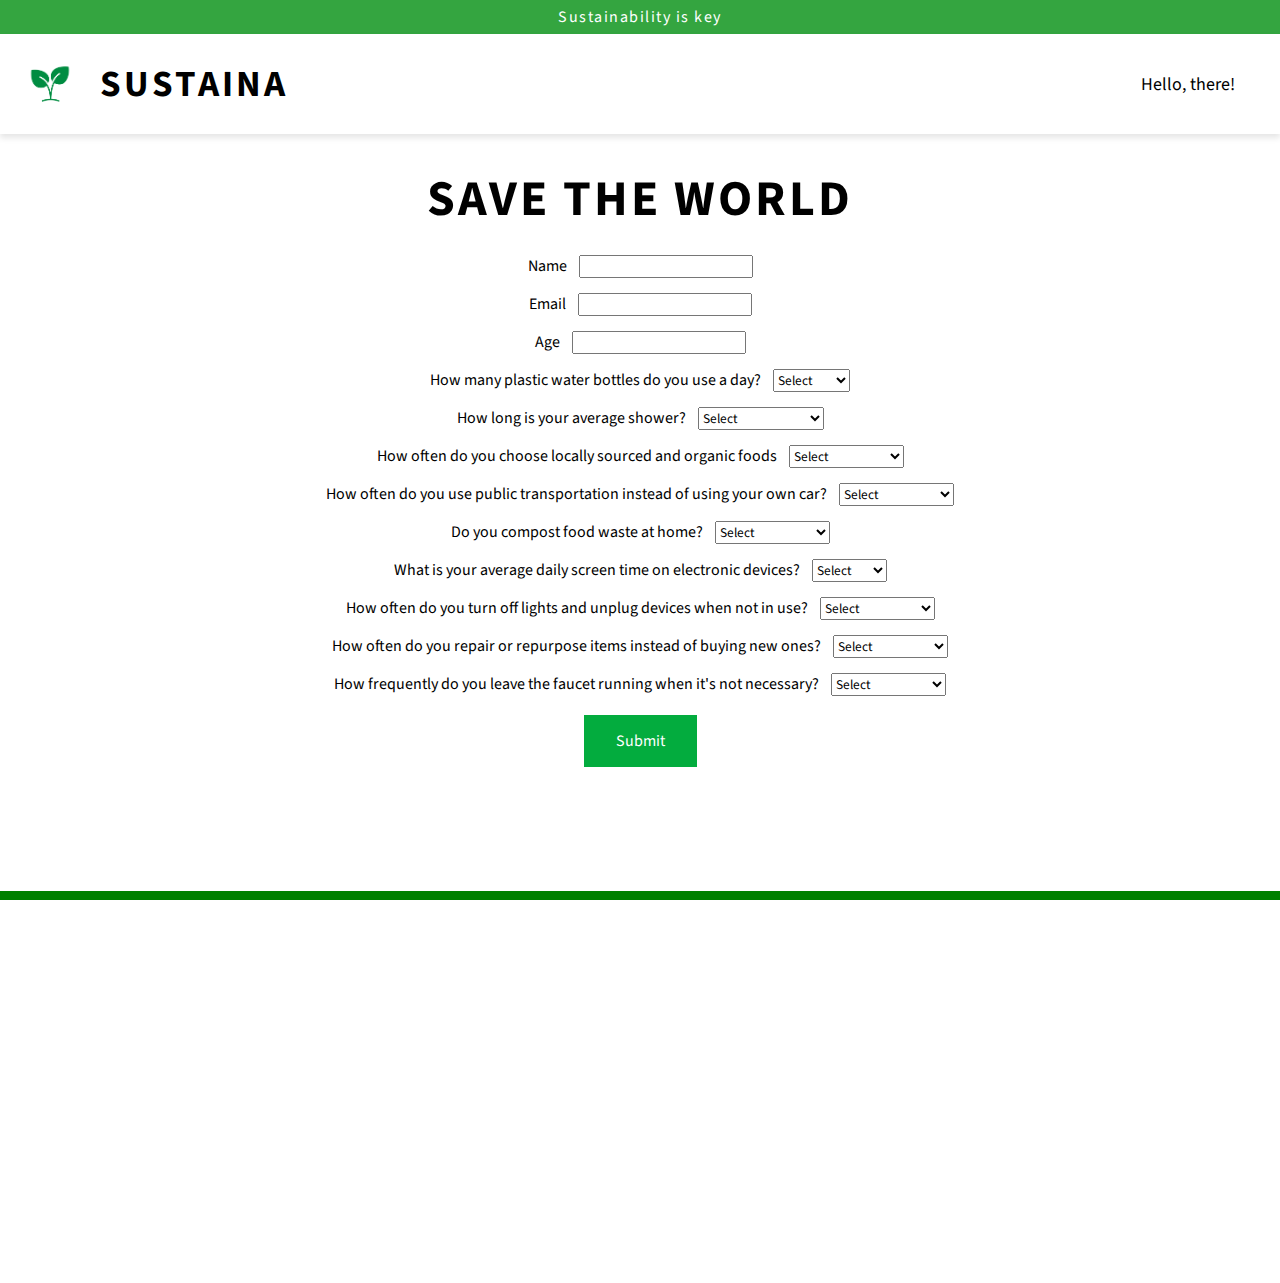
<file: Sustaina/pages/survey.html>
<!DOCTYPE html>
<html lang="en">
<head>
    <meta charset="UTF-8">
    <meta http-equiv="X-UA-Compatible" content="IE=edge">
    <meta name="viewport" content="width=device-width, initial-scale=1.0">
    <link rel ="stylesheet" type="text/css" href="survey.css">
    <link rel ="stylesheet" type="text/css" href="https://cdnjs.cloudflare.com/ajax/libs/font-awesome/6.4.0/css/all.min.css">

    <title>SUSTAINA</title>
</head>
<body>
    <header>
        <p>Sustainability is key</p>
      </header>
    <nav>
        <div class="logo">
            <img src="photos/Untitled (1).png">
          <h1>SUSTAINA</h1>
        
        </div>
        <div class="d-flex flex-row-reverse bd-highlight">
        <ul>
          <li><a href="#"></a>Hello, there!</li>
          
       
        </ul>
      </div>
        
      </nav>

      
      <h1 id="title">SAVE THE WORLD</h1>
    
    
     
      
      <form id="form" action="submit.php" method="POST">
          <div class="input-element">
              <label for="name">Name</label>
              <input id="name" type="text" name="name" required>
          </div>
          <div class="input-element">
              <label for="email">Email</label>
              <input id="email" type="email" name="email" required>
          </div>
          <div class="input-element">
              <label for="age">Age</label>
              <input id="age" type="number" name="age" required>
          </div>
      
         
          <div class="input-element">
              <label for="water_bottles">How many plastic water bottles do you use a day?</label>
              <select id="water_bottles" name="water_bottles" required>
                <option value="-">Select</option>
                  <option value="0">0</option>
                  <option value="1">1</option>
                  <option value="2">2</option>
                  <option value="3">3</option>
                  <option value="4+">4 or more</option>
              </select>
          </div>
          <div class="input-element">
              <label for="shower_duration">How long is your average shower?</label>
              <select id="shower_duration" name="shower_duration" required>
                <option value="-">Select</option>
                <option value="0-5">0-5 minutes</option>
                <option value="5-10">5-10 minutes</option>
                  <option value="10-20">10-20 minutes</option>
                  <option value="20-30">20-30 minutes</option>
                  <option value="30-60">30-60 minutes</option>
                  <option value="60+">More than an hour</option>
              </select>
          </div>
          
          <div class="input-element">
            <label for="local_food">How often do you choose locally sourced and organic foods</label>
            <select id="local_food" name="local_food" required>
                <option value="-">Select</option>
                <option value="always">Always</option>
                <option value="most_of_the_time">Most of the time</option>
                <option value="sometimes">Sometimes</option>
                <option value="almost_never">Almost never</option>
                <option value="never">Never</option>
            </select>
        </div>
          <div class="input-element">
            <label for="public_transportation">How often do you use public transportation instead of using your own car?</label>
            <select id="public_transportation" name="public_transportation" required>
                <option value="-">Select</option>
                <option value="always">Always</option>
                <option value="most_of_the_time">Most of the time</option>
                <option value="sometimes">Sometimes</option>
                <option value="almost_never">Almost never</option>
                <option value="never">Never</option>
            </select>
        </div>
        <div class="input-element">
            <label for="compost">Do you compost food waste at home?</label>
            <select id="compost" name="compost" required>
                <option value="-">Select</option>
                <option value="always">Always</option>
                <option value="most_of_the_time">Most of the time</option>
                <option value="sometimes">Sometimes</option>
                <option value="almost_never">Almost never</option>
                <option value="never">Never</option>
            </select>
        </div> 
        <div class="input-element">
            <label for="screen_time">What is your average daily screen time on electronic devices?</label>
            <select id="screen_time" name="screen_time" required>
                <option value="-">Select</option>
                <option value="less_than_1_hour">&lt; 1 hour</option>
                <option value="1_to_2_hours">1-2 hours</option>
                <option value="2_to_4_hours">2-4 hours</option>
                <option value="4_to_8_hours">4-8 hours</option>
                <option value="8_plus_hours">8+ hours</option>
            </select>
        </div>
        
        <div class="input-element">
            <label for="lights_and_devices">How often do you turn off lights and unplug devices when not in use?</label>
            <select id="lights_and_devices" name="lights_and_devices" required>
                <option value="-">Select</option>
                <option value="always">Always</option>
                <option value="most_of_the_time">Most of the time</option>
                <option value="sometimes">Sometimes</option>
                <option value="almost_never">Almost never</option>
                <option value="never">Never</option>
            </select>
        </div>
        <div class="input-element">
            <label for="repair_or_repurpose">How often do you repair or repurpose items instead of buying new ones?</label>
            <select id="repair_or_repurpose" name="repair_or_repurpose" required>
                <option value="-">Select</option>
                <option value="always">Always</option>
                <option value="most_of_the_time">Most of the time</option>
                <option value="sometimes">Sometimes</option>
                <option value="almost_never">Almost never</option>
                <option value="never">Never</option>
            </select>
        </div>
        <div class="input-element">
            <label for="sink_usage">How frequently do you leave the faucet running when it's not necessary?</label>
            <select id="sink_usage" name="sink_usage" required>
                <option value="-">Select</option>
                <option value="always">Always</option>
                <option value="most_of_the_time">Most of the time</option>
                <option value="sometimes">Sometimes</option>
                <option value="almost_never">Almost never</option>
                <option value="never">Never</option>
            </select>
        </div>

        <div class = s>
          <input type="submit" class = "button" value="Submit">
          </div>
      </form>
    

       
</body>
<footer class = "footer-distributed" id = "foot">
  <div class = "footer-left">
      <h3>Sustaina<span>Works</span></h3>
      <p class = "footer-company-name">© 2023 <strong>Sustaina</strong> All rights reserved</p>
      



  </div>

  <div class="footer-right">
      <div>
          <p>Columbus, Ohio</p>
      </div>
      <div>
          <p id = "email">Sustaina@gmail.com</p>
      </div>
  </div>

 

      </div>
  </div>

</footer>

<script>
    document.querySelector("form").addEventListener("submit", function(event) {
        const selectElements = document.querySelectorAll("select");
        
        for (const select of selectElements) {
            if (select.value === "-") {
                event.preventDefault(); // Prevent form submission
                alert("Please select a valid option for all fields.");
                break;
            }
        }
    });
    </script>
  
  

</html>
</file>
<file: Sustaina/pages/survey.css>
@import url('https://fonts.googleapis.com/css2?family=Source+Sans+Pro:wght@600&display=swap');
*
{
  margin: 0;
  padding: 0;
  box-sizing: border-box;
  font-family: 'Source Sans Pro', sans-serif;

 
}
html, body {
  overflow-x: hidden;
  scrollbar-width: none;
  -ms-overflow-style: none;
  height:100%;
  margin: 0;
  padding: 0;
  
}

header {
    background-color:#34a540;
    color: white;
    font-size: 16px;
    letter-spacing: 1.5px;
    padding: 6px;
    text-align: center;
    justify-content: center;
  }
/* Default styles for nav */
body{
  margin:0;
  overflow-x: hidden;
}
html, body {
  height: 100%;
  margin: 0;
  padding: 0;
}
nav {
    background-color: white;
    display: flex;
    justify-content: space-between;
    align-items: center;
    padding: 20px;
    box-shadow: 0 4px 6px rgba(0, 0, 0, 0.1);
  }
  #blueey{
    color:rgb(38, 92, 0);
    
}

#title{
  text-align: center;
  justify-content: center;
  letter-spacing: 3 px;
  color:black;
  margin-top: 30px;
  margin-bottom: 20px;
  font-size: 50px;
  letter-spacing: 3px;
}
.whole{
  position: relative;
  display: flex;
  flex-direction: row;
  width:100%;
  height: 100vh;
  justify-content: space-between;
  margin-bottom:700px;
	
}
  .logo h1{
  
    color:black;
    letter-spacing: 3px;
    font-size: 37px;
    margin-left:10px;
    
    
  }
  
  .logo {
    display: flex;
    align-items: center;
  }
  
  .logo img {
    height: 60px;
    margin-right: 10px;
  }
  
  ul {
    list-style: none;
    display: flex;
    align-items: center;
    font-size:18px;
  }
  
  li {
    margin-right: 25px;
   
  }
  
  a {
    color: #333;
    text-decoration: none;
    transition:0.4s;
  }

  .input-element {
    display: flex;
    color: black;
    text-align: left;
    justify-content: center;
    margin-top:3px;
    margin-bottom: 15px;
    transition: 0.4s;
  }
  .input-element label{
    margin-right: 12px;
  
  }
  
  
  .button:hover {
    color: #000000;
    letter-spacing: 2px;
    
  }
  
  
  .s {
    display: flex;
    justify-content: center;
    align-items: center;
  
  }

  .button {
    background-color: #03ac3e;
    border: none;
    color: white;
    padding: 15px 32px;
    text-align: center;
    text-decoration: none;
    font-size: 16px;
    margin: 4px 2px;
    cursor: pointer;
    transition:0.4s;
  }
  .footer-distributed {
    position:relative;
    bottom:0;
    flex-shrink: 0;
    background-color: green;
    box-sizing: border-box;
    width: 100%;
    text-align: left;
    font: bold 16px sans-serif;
    padding: 50px 50px 60px 50px;
    margin-top: 120px;
    margin-bottom:0px;
  }
  
  .footer-distributed .footer-left, .footer-distributed .footer-center, .footer-distributed .footer-right {
    display: inline-block;
    vertical-align: top;
  }
  
  /* Footer left */
  
  .footer-distributed .footer-left {
    width: 100%;
  }
  
  .footer-left h3 {
    color: #ffffff;
    font-size: 100px;
    margin: 0;
    font-weight: 470;
  }
  
  
  .footer-distributed h3 span {
    color: black;
  }
  
  /* Footer links */
  
  .footer-distributed .footer-links {
    color: #ffffff;
    font-weight:450;
    margin: 20px 0 12px;
    transition: 0.3s;
      
   
  }
  
  .footer-distributed .footer-links a {
    display: inline-block;
    font-size:25px;
    line-height: 1.8;
    text-decoration: none;
    color: inherit;
    transition: 0.3s;
  }
  
  #spacedlinks{
    padding-left:15px;
  }
  #spacedlinks2{
    padding-left:15px;
  }
  
  
  
  .footer-distributed .footer-company-name {
    color: black;
    font-size: 20px;
    font-weight: normal;
    margin: 0;
  }
  
  /* Footer Center */
  
  .footer-distributed .footer-center {
    width:50%;
   
  }
  
  .footer-distributed .footer-center i {
    background-color: #33383b;
    color: #ffffff;
    font-size: 25px;
    width: 38px;
    height: 38px;
    border-radius: 50%;
    text-align: center;
    line-height: 42px;
    margin: 10px 15px;
    vertical-align: middle;
  }
  
  .footer-distributed .footer-center i.fa-envelope {
    font-size: 17px;
    line-height: 38px;
  }
  
  .footer-distributed .footer-center p {
    display: inline-block;
    color: #ffffff;
    
    margin: 0;
  }
  
  .footer-distributed .footer-center p span {
    display: block;
    font-weight: normal;
    font-size: 17px;
    line-height: 2;
  }
  
  .footer-distributed .footer-center p a {
    color: black;
    text-decoration: none;
    ;
  }
  
  /* Footer Right */
  
  .footer-distributed .footer-right {
    margin-top:40px;
    width: 100%;
  }
  .footer-right p{
    color:white;
    font-size:25px;
    
    font-weight:450;
  }
  .footer-distributed .footer-company-about {
    line-height: 20px;
    color: #92999f;
    font-size: 13px;
    font-weight: normal;
    margin: 0;
  }
  
  .footer-distributed .footer-company-about span {
    display: block;
    color: #ffffff;
    font-size: 18px;
    font-weight: bold;
    margin-bottom: 20px;
  }
  
  .footer-distributed .footer-icons {
    margin-top: 25px;
  }
  
  .footer-distributed .footer-icons a {
    display: inline-block;
    width: 35px;
    height: 35px;
    cursor: pointer;
    background-color: #33383b;
    border-radius: 2px;
    font-size: 20px;
    color: #ffffff;
    text-align: center;
    line-height: 35px;
    margin-right: 3px;
    margin-bottom: 5px;
  }
  
  .footer-distributed .footer-icons a:hover {
    background-color:#34a540;
  }
  
  .footer-links a:hover {
    color:  black;
    transition: 0.3s;
    font-size:30px;
  }
  @media (max-width: 1230px) {
    .chart-wrapper{
      width:450px;
    }
    .footer-left h3 {
      color: #ffffff;
      font-size: 75px;
      margin: 0;
      font-weight: 470;
    }
  }
  @media (max-width: 1120px) {
    .chart-wrapper{
      width:400px;
    }
  }
  @media (max-width: 1030px) {
    .whole{
      flex-direction: column;
      text-align: center;
      
      
    }
    .doctors-section{
      margin-right: 40px;
      
    }
    .chart-wrapper{
      display: inline-block;
      width:500px;
      margin: 0 auto;
      
    }
    .footer-left h3 {
      color: #ffffff;
      font-size: 60px;
      margin: 0;
      font-weight: 470;
    }
  }
  @media (max-width: 650px) {
    .chart-wrapper{
      display: inline-block;
      width:350px;
      
 
    }
      
.footer-left h3 {
  color: #ffffff;
  font-size: 35px;
  margin: 0;
  font-weight: 470;
}

.footer-distributed .footer-links a{
  font-size:15px;
}

.footer-distributed .footer-company-name{
  font-size: 15px;
}

.footer-right p{
  color:white;
  font-size:15px;
  
  font-weight:normal;
}

.footer-distributed .footer-links a:hover{
  font-size: 20px;
  color:#0056b3;
}
  }
  @media (max-width: 400px) {
    .chart-wrapper{
      display: inline-block;
      width:340px;
      
 
    }
  }


  @media (max-width: 1100px) {
    .doctor-card {
      flex-direction: column;
      align-items: center;
      text-align: center;
    }
  
    .doctor-info {
      margin-top: 10px;
    }
  
    .p2 {
      position: static;
      margin-top: 10px;
    }
    .p3 {
      position: static;
      margin-top: 5px;
    }
  
    .schedule-button {
      position: static;
      margin-top: 10px;
    }
    .head{
      font-size: 17px;
    }
  }
  @media (max-width: 500px) {
   .doctors-section{
    align-items: center;
   }
    .doctor-info h2{
      font-size:19px;
    }
    .doctor-info h3{
      font-size:14px;
    }
  }
  
  


  
  /* Media query for smaller screens */
  @media (max-width: 768px) {
    nav {
      flex-direction: column;
      justify-content: center;
      height: auto;
    }
    .doctors-section{
      flex-basis:100%;
      margin-right: 40px;
    }
  
    .logo {
      margin-bottom: 20px;
    }
  
    ul {
      flex-direction: column;
      align-items: center;
    }
  
    li {
      margin: 0;
      margin-bottom: 10px;
    }
  }
</file>
